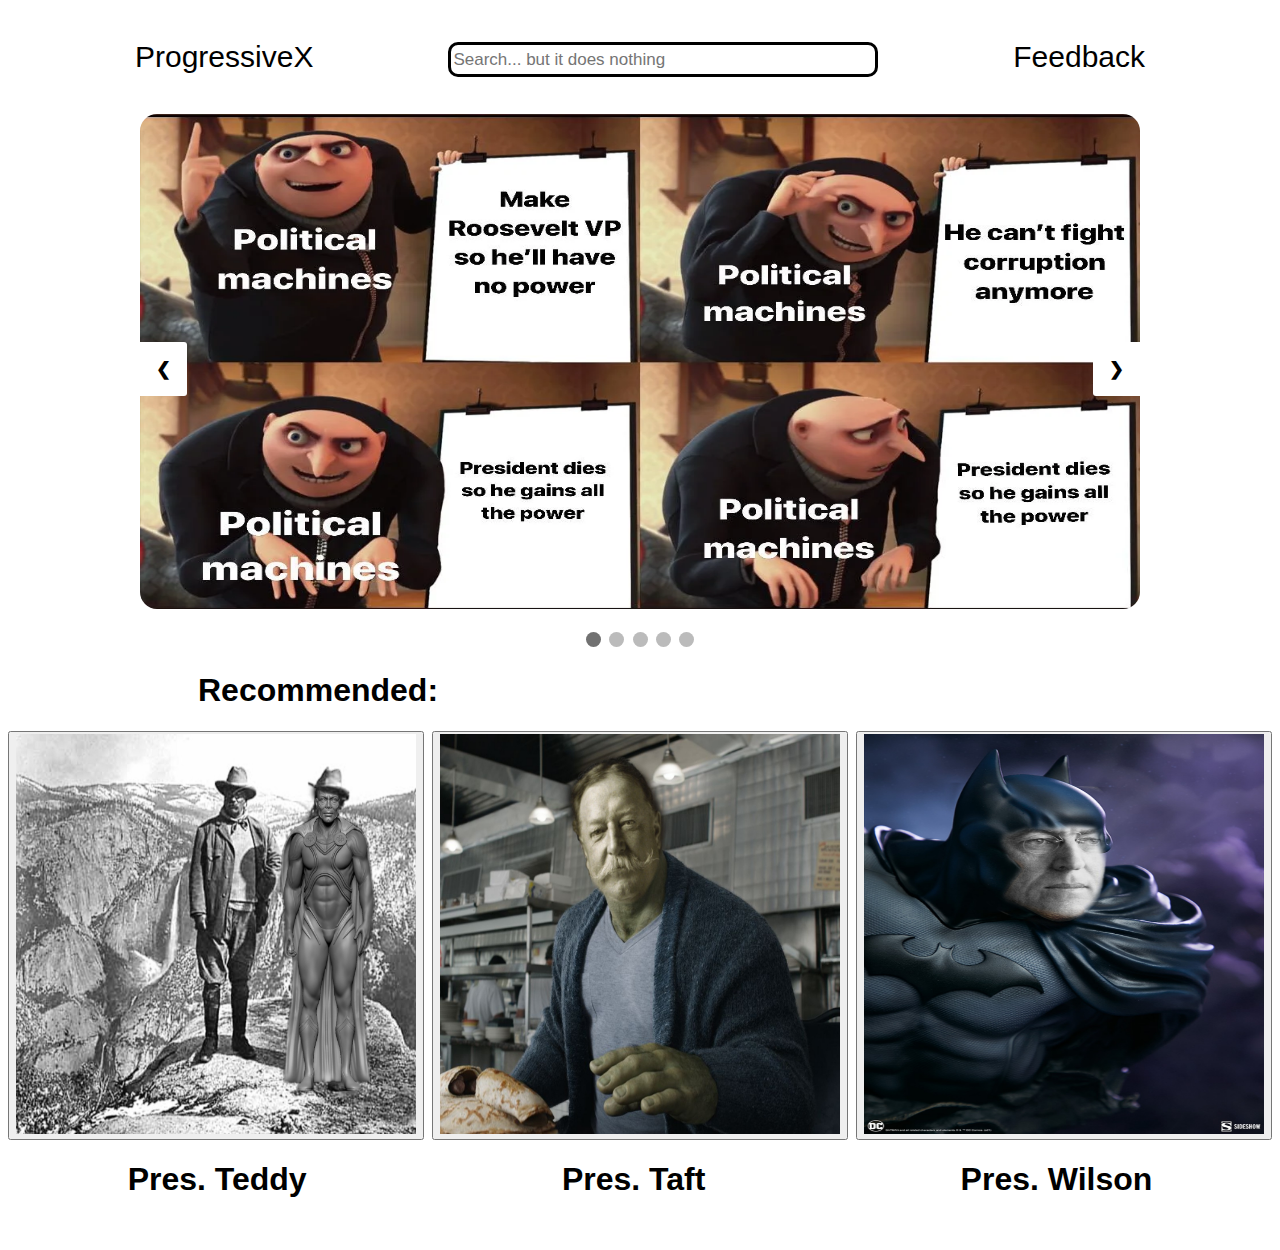
<file: index.html>
<!DOCTYPE html>
<html lang="en">

<head>
  <meta charset="UTF-8">
  <meta http-equiv="X-UA-Compatible" content="IE=edge">
  <meta name="viewport" content="width=device-width, initial-scale=1.0">
  <title>Document</title>
  <link rel="stylesheet" href="style.css">
  <style>
    * {
      box-sizing: border-box
    }

    body {
      font-family: Verdana, sans-serif;
      margin: 0
    }

    .mySlides {
      display: none
    }

    .mySlides img {
      vertical-align: middle;
    }

    /* Slideshow container */
    .slideshow-container {

      max-width: 1000px;
      height: 500px;
      position: relative;
      margin: auto;
      border-radius: 20px;
    }

    /* Next & previous buttons */
    .prev,
    .next {
      cursor: pointer;
      position: absolute;
      top: 50%;
      width: auto;
      padding: 16px;
      margin-top: -22px;
      color: black;
      font-weight: bold;
      font-size: 18px;
      transition: 0.6s ease;
      border-radius: 0 3px 3px 0;
      user-select: none;
      background-color: white;
    }

    /* Position the "next button" to the right */
    .next {
      right: 0;
      border-radius: 3px 0 0 3px;
    }

    /* On hover, add a black background color with a little bit see-through */
    .prev:hover,
    .next:hover {
      background-color: black;
      color: white;
    }

    /* The dots/bullets/indicators */
    .dot {
      cursor: pointer;
      height: 15px;
      width: 15px;
      margin: 0 2px;
      background-color: #bbb;
      border-radius: 50%;
      display: inline-block;
      transition: background-color 0.6s ease;
    }

    .active,
    .dot:hover {
      background-color: #717171;
    }

    /* Fading animation */
    .fade {
      animation-name: fade;
      animation-duration: 1.5s;
    }

    @keyframes fade {
      from {
        opacity: .4
      }

      to {
        opacity: 1
      }
    }

    /* On smaller screens, decrease text size */
    @media only screen and (max-width: 300px) {

      .prev,
      .next,
      .text {
        font-size: 11px
      }
    }
  </style>
</head>

<body style="margin: 0px;">
  <div class="topnav">
    <a class="active" href="index.html">ProgressiveX</a>
    <input type="text" placeholder="Search... but it does nothing">
    <a href="feedback.html">Feedback</a>
  </div>

  <div class="slideshow-container">

    <div class="mySlides fade">
      <img src="image (2).png">
    </div>

    <div class="mySlides fade">
      <img src="image.png">
    </div>

    <div class="mySlides fade">
      <img src="image (1).png">
    </div>

    <div class="mySlides fade">
      <img src="image (3).png">
    </div>

    <div class="mySlides fade">
      <img src="image (4).png">
    </div>

    <a class="prev" onclick="plusSlides(-1)">❮</a>
    <a class="next" onclick="plusSlides(1)">❯</a>

  </div>
  <br>

  <div style="text-align:center">
    <span class="dot" onclick="currentSlide(1)"></span>
    <span class="dot" onclick="currentSlide(2)"></span>
    <span class="dot" onclick="currentSlide(3)"></span>
    <span class="dot" onclick="currentSlide(4)"></span>
    <span class="dot" onclick="currentSlide(5)"></span>
  </div>

  <script>
    let slideIndex = 1;
    showSlides(slideIndex);

    function plusSlides(n) {
      showSlides(slideIndex += n);
    }

    function currentSlide(n) {
      showSlides(slideIndex = n);
    }

    function showSlides(n) {
      let i;
      let slides = document.getElementsByClassName("mySlides");
      let dots = document.getElementsByClassName("dot");
      if (n > slides.length) { slideIndex = 1 }
      if (n < 1) { slideIndex = slides.length }
      for (i = 0; i < slides.length; i++) {
        slides[i].style.display = "none";
      }
      for (i = 0; i < dots.length; i++) {
        dots[i].className = dots[i].className.replace(" active", "");
      }
      slides[slideIndex - 1].style.display = "block";
      dots[slideIndex - 1].className += " active";
    }
  </script>

  <header>
    <h1>Recommended:</h1>
  </header>

  <div class="products">
    <div>
      <button onclick="document.getElementById('id01').style.display='block'"><img
          src="Picsart_23-01-26_15-21-16-119.jpg" alt="teddy"></button>
      <div id="id01" class="modal">
        <span onclick="document.getElementById('id01').style.display='none'" class="close"
          title="Close Modal">&times;</span>
        <form class="modal-content animate" action="/action_page.php">
          <div class="contentcontainer">
            <div style="width: auto ;height: 100px;background-color: antiquewhite;" class="comicbox">
              <p style="font-size: 85%; font-style: oblique;">
                <b></b>
                Teddy grew up in New York City with a loving family and a love for nature as he would hike and adventure
                the outdoors. He attended Harvard and Columbia Law School. As a politician, Teddy was a progressive
                fighting against the evil of monopolies, and
                the majority of the republican party, as the majority of the republican party was for
                corporations. To destroy his career
                William Mckinley chose him to become his vice president. Ironically Mckinley was shot and Teddy became
                the president and began his highly progressive reforms.
                </b>
              </p>
            </div>
            <div style="display: flex;">
              <div class="comicbox" style="width: 40%;">
                <p style="font-size: 100%;">
                  <b>
                    Teddy established the New Lands act, made unused government land national parks, and the National
                    Reclamation act, established fees for corporations to use national parks. In turn, gave us national
                    parks protected by federal law that we and the animals occupying it can enjoy.
                  </b>
                </p>
              </div>
              <div class="comicbox" style="width: 60%;">
                <img src="teddy_environment.jpg" alt="CIE">
              </div>
            </div>
            <div style="display: flex;">
              <div class="comicbox" style="width: 60%;display: flex;">
                <img style="width: 100%;" src="1.jpg" alt="no">
              </div>
              <div class="comicbox" style="width: 40%; font-size: 101.5%;">
                <p>
                  <b>
                    Teddy also established the Meat Inspection Act, inspections anytime, and the Pure Food & Drug
                    Act, by law drugs and foods, needs the ingredients listed, which changed how meat corporations
                    function
                    letting us now eat pure meat, and if we have questions, check the label.
                  </b>
                </p>
              </div>
            </div>
            <div style="display: flex;">
              <div class="comicbox" style="width: 40%; height: 430px;">
                <img src="2.jpg" alt="mm">
                <div class="comicbox;"
                  style="width: auto; height: auto; position: absolute; background-color: white; border: black solid 2px; bottom: 23%;">
                  <p>
                    When Teddy hears "Forest fire"
                  </p>
                </div>
              </div>
              <div style="flex-direction: column; display: flex">
                <div class="comicbox" style="width: 420px; height: 50%; font-size: 100%;">
                  <p>
                    <b>
                      Teddy is a notorious environmentalist but something that can destroy his
                      federal parks and forests is fire.
                      Teddy doesn't just give coal miners a 40% raise and fewer hours but also gives the company the
                      ability to raise their product by 10% supporting that Teddy deals with both sides.
                      Teddy wants to control the Republican party instead of
                      destroying them because he needs them to keep the peace, the Republican party supports
                      corperations that supplies people with jobs therefor needs to rely on them.
                    </b>
                  </p>
                </div>
                <div class="comicbox" style="width: 420px; height: 50%;">
                  <p style="font-size: 120%; margin: 20px;">
                    <b>
                      Martian Manhunter's weakness is fire.
                      Martian Manhunter has a
                      shapeshifter ability, he can change into anyone and that grants him the mindset of viewing
                      both
                      sides.
                      Martian Manhunter
                      even has mind control to control his foes.
                    </b>
                  </p>
                </div>
              </div>
            </div>
          </div>
        </form>
      </div>
    </div>
    <div>
      <button onclick="document.getElementById('id02').style.display='block'"><img
          src="Picsart_23-01-26_15-50-25-571.jpg" alt="taft"></button>
      <div id="id02" class="modal">
        <span onclick="document.getElementById('id02').style.display='none'" class="close"
          title="Close Modal">&times;</span>
        <form class="modal-content animate" action="/action_page.php">
          <div class="contentcontainer">
            <div style="width: auto ;height: 100px;background-color: antiquewhite;" class="comicbox">
              <p style="font-style: oblique;">
                <b>
                  Taft was incredibly smart, smarter than Teddy, and a progressive. He always wanted to be The Supreme
                  Court Judge or a Surpreme Court Justice but
                  was appointed to Secretary of War in 1907. Soon after, Roosevelt realized that Taft would be
                  the best suit for president. He was swiftly nominated by the Republican Convention and got the
                  presidency.
                </b>
              </p>
            </div>
            <div style="display: flex;">
              <div class="comicbox" style="width: 40%;">
                <img src="taft.jfif" alt="taft">
              </div>
              <div class="comicbox" style="width: 60%;">
                <p style="font-size: 110%;">
                  <b>
                    President Taft established the 16th amendment which allows the federal government to tax
                    corporations
                    based on how much money they make. This changed establishments because it's even apparent today
                    with many arguments on how much the
                    tax should be leading to companies leaving certain states.
                  </b>
                </p>
              </div>
            </div>
            <div style="display: flex;">
              <div class="comicbox" style="width: 60%;">
                <p style="font-size: 120%;">
                  <b>
                    The 17th amendment was also added, it lets people vote for their senators instead of state
                    legislatures. This political change still impacts us today because we still vote for our senators
                    and
                    it gives common people political power, today it's argued if it's enough or too little.
                  </b>
                <p class="comicbox;"
                  style="width: auto; height: auto; position: absolute; background-color: white; border: black solid 2px; left: 53%; bottom: 51%;">
                  Taft to the people</p>
                </p>
                </p>
              </div>
              <div class="comicbox" style="width: 40%;">
                <img src="vote for senators.jfif" alt="taft">
              </div>
            </div>
            <div style="display: flex;">
              <div class="comicbox" style="width: 40%; height: 430px;">
                <p style="font-size: 103%;">
                  <b>
                    Prof. Hulk is the mind of Bruce Banner and the body of Hulk, with them fused Prof. is against
                    violence
                    and avoids conflict like how Pres. Taft does with conflict in the House of Representatives. Although
                    Prof. Hulk is still strong and can defeat many when his mind is put to it, Taft is capable of doing
                    great feats like the attack on monopolies, and the 16th amendment. Prof. Hulk also needs oversized
                    daily
                    utilities just like Pres. Taft. Lastly, both are extremely intelligent, Porf. Hulk with multiple
                    PhDs
                    and Taft attending Harvard and teaching at Yale.
                  </b>
                </p>
              </div>
              <div style="flex-direction: column; display: flex">
                <div class="comicbox" style="width: 420px; height: 44.5%;">
                  <img src="taft3.jpg" alt="taft">
                </div>
                <div class="comicbox" style="width: 420px; height: 45%;">
                  <img style="height: 100%;" src="better taf.jpg" alt="taft">
                </div>
              </div>
            </div>
          </div>
        </form>
      </div>
    </div>
    <div>
      <button onclick="document.getElementById('id03').style.display='block'"><img
          src="Picsart_23-01-26_15-03-41-396.jpg" alt="willson"></button>
      <div id="id03" class="modal">
        <span onclick="document.getElementById('id03').style.display='none'" class="close"
          title="Close Modal">&times;</span>
        <form class="modal-content animate" action="/action_page.php">
          <div class="contentcontainer">
            <div style="width: auto ;height: 100px;background-color: antiquewhite;" class="comicbox">
              <p style="font-style: oblique;">
                <b>
                  Wilson is regarded as the most progressive of the three. His former years as a professor allowed him
                  to
                  better connect with progressive ideologies. He became president of Princeton and Rapidly turned the
                  college around from party to prestigious. He was nominated at the Democratic Convention where he won
                  only
                  42% of the popular vote but overwhelmingly won the electoral vote.
                </b>
              </p>
            </div>
            <div style="display: flex;">
              <div class="comicbox" style="width: 40%;">
                <img src="wilson.jpg" alt="wilson">
              </div>
              <div class="comicbox" style="width: 60%;">
                <p style="font-size: 110%;">
                  <b>
                    Wilson introduced the 19th amendment in his term after a long time of women's sufferage, after this
                    got
                    passed there were groups of women advocating for the ban of alcohol due to the consequences when
                    their
                    husbands drinks. Today this change in political power for women led to many groups of "Moms
                    against
                    ____" and the other 50% of the US population voting.
                  </b>
                </p>
              </div>
            </div>
            <div style="display: flex;">
              <div class="comicbox" style="width: 60%;">
                <p style="font-size: 105%">
                  <b>
                    His most extreme, yet effective ideas included the Clayton Anti-Trust Act which was used to combat
                    tycoon use of monopolies. It outlawed all the strategies used by tycoons trying to establish a
                    monopoly. This act allowed for competition in companies and with competition, the price and quality
                    of
                    an item are regulated, currently many companies are competing for customers.
                  </b>
                </p>
              </div>
              <div class="comicbox" style="width: 40%;">
                <img src="wilson1.jpg" alt="wilson">
                <div class="comicbox;"
                  style="width: auto; height: auto; position: absolute; background-color: white; border: black solid 2px; left: 53%; bottom: 51%;">
                  <p>
                    monopolies
                  </p>
                </div>
              </div>
            </div>
            <div style="display: flex;">
              <div class="comicbox" style="width: 40%; height: 430px;">
                <p style="font-size: 120%;">
                  <b>
                    Pres. Wilson fought for women's rights, Batman displays women's rights by fighting for everyone
                    equally,
                    equal rights equal fights. Wilson also fought for child labor laws and batman generously donates to
                    orphanages and adopts. Although Wilson was extremely racist, to the
                    point of watching "The Birth of a Nation" thankfully Batman isn't racist but his flaw is that he
                    trusts
                    no one which can lead him to get a bad reputation.
                  </b>
                </p>
              </div>
              <div style="flex-direction: column; display: flex">
                <div class="comicbox" style="width: 420px; height: 45%;">
                  <img src="racist1.jpg" alt="wilson">
                  <div
                    style="width: auto; height: auto; position: absolute; background-color: antiquewhite; border: black solid 2px; left: 43%; bottom: 22%;">
                    <p>
                      Meanwhile in the White House...
                    </p>
                  </div>
                </div>
                <div class="comicbox" style="width: 420px; height: 43%;">
                  <img style="height: 100%;" src="wilson3.PNG" alt="wilson">
                </div>
              </div>
            </div>
          </div>
        </form>
      </div>
    </div>
  </div>
  <div class="title">
    <div>
      <h1>
        Pres. Teddy
      </h1>
    </div>
    <div>
      <h1>
        Pres. Taft
      </h1>
    </div>
    <div>
      <h1>
        Pres. Wilson
      </h1>
    </div>
  </div>
</body>

</html>
</file>
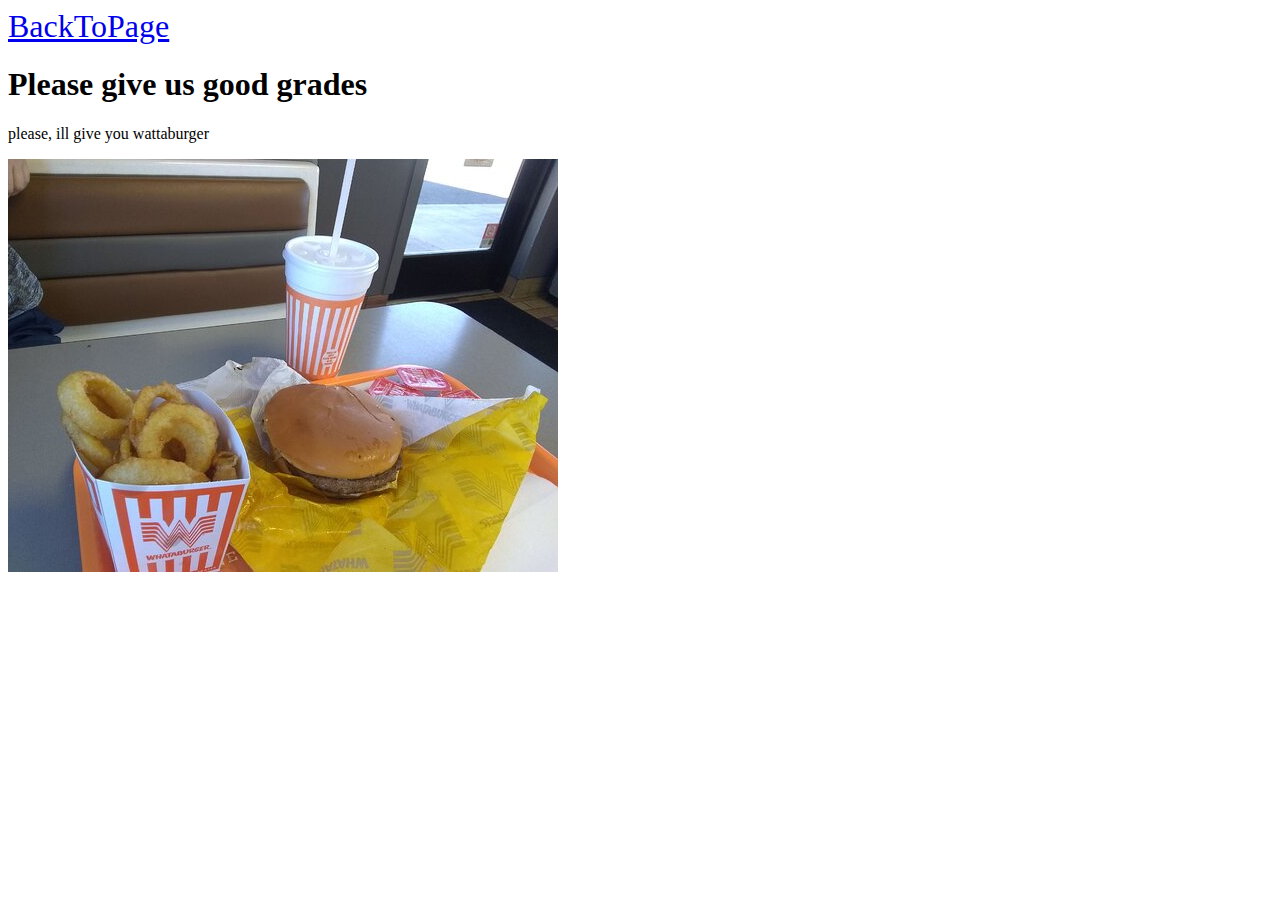
<file: feedback.html>
<!DOCTYPE html>
<html lang="en">

<head>
    <meta charset="UTF-8">
    <meta http-equiv="X-UA-Compatible" content="IE=edge">
    <meta name="viewport" content="width=device-width, initial-scale=1.0">
    <link rel="stylesheet" href="style.css">
    <title>Document</title>
</head>

<body>
    <div>
        <a style="font-size: xx-large;" href="index.html">BackToPage</a>
    </div>
    <h1>
        Please give us good grades
    </h1>
    <p>
        please, ill give you wattaburger
    </p>
    <img src="formr.jpg" alt="wattaburger">
</body>

</html>
</file>
<file: style.css>
.topnav {
  overflow: hidden;
  display: flex;
  padding-top: 30px;
  padding-bottom: 30px;
  background-color: white;
  justify-content: space-between;
}

.topnav a {
  color: black;
  text-align: center;
  text-decoration: none;
  font-size: 30px;
  padding: 10px;
  margin: 0px 125px;
  width: 250px;
  background-color: white;
}

.topnav a:hover {
  background-color: #ddd;
  color: black;
  border-radius: 5px;
}

.topnav a.active {
  color: black;
  border-radius: 10px;
}

.topnav input[type=text] {
  border: solid;
  font-size: 17px;
  border-radius: 10px;
  width: 1200px;
  height: 35px;
  margin-top: 12px;
  justify-content: center;
}

.slidebar {
  border: 4px;
  border-style: solid;
  border-radius: 20px;
  width: auto;
  height: 400px;
  margin: 100px 200px;
  display: flex;
  justify-content: space-between;
  position: relative;

}

.slidebar button {
  border-radius: 15px;
  border-style: hidden;
  color: rgb(201, 201, 201);
  opacity: .5;
  height: 400px;
}

button:hover {
  color: black;
  opacity: 1;
}

header {
  margin-left: 198px;
}

.products {
  display: flex;
  justify-content: space-evenly;
}

.products button {
  cursor: pointer;
  width: auto;
  height: auto;
}

.products img {
  width: 400px;
  height: 400px;
}


/* The Modal (background) */
.modal {
  display: none;
  /* Hidden by default */
  position: fixed;
  /* Stay in place */
  z-index: 1;
  /* Sit on top */
  left: 0px;
  top: 0px;
  width: 100%;
  /* Full width */
  height: 100%;
  /* Full height */
  overflow: auto;
  /* Enable scroll if needed */
  background-color: rgb(0, 0, 0);
  /* Fallback color */
  background-color: rgba(0, 0, 0, 0.4);
  /* Black w/ opacity */
}

/* Modal Content/Box */
.modal-content {
  background-color: #fefefe;
  margin: 5px auto;
  /* 15% from the top and centered */
  border: 1px solid #888;
  width: fit-content;
  /* Could be more or less, depending on screen size */
}

/* The Close Button */
.close {
  /* Position it in the top right corner outside of the modal */
  position: fixed;
  right: 25px;
  top: 0;
  color: #000;
  font-size: 35px;
  font-weight: bold;
}

/* Close button on hover */
.close:hover,
.close:focus {
  color: red;
  cursor: pointer;
}

/* Add Zoom Animation */
.animate {
  -webkit-animation: animatezoom 0.6s;
  animation: animatezoom 0.6s
}

@-webkit-keyframes animatezoom {
  from {
    -webkit-transform: scale(0)
  }

  to {
    -webkit-transform: scale(1)
  }
}

@keyframes animatezoom {
  from {
    transform: scale(0)
  }

  to {
    transform: scale(1)
  }
}

.slideshow-container img {
  width: 100%;
  height: 495px;
  justify-content: center;
  border-radius: 17px;
}

.title {
  flex-direction: row;
  display: flex;
  width: 100%;
  justify-content: space-around;
  margin-bottom: 30px;
}

.contentcontainer {
  background-color: white;
  width: 700px;
  height: 1000px;
}

.comicbox {
  border: #000;
  border-style: solid;
  margin: 10px;
  height: 200px;
  background-color: antiquewhite;
}

.comicbox p {
  font-family: Arial, Helvetica, sans-serif;
  font-style: normal;
  margin: 5px;
}

.comicbox img {
  width: 100%;
  height: 100%;
}
</file>
